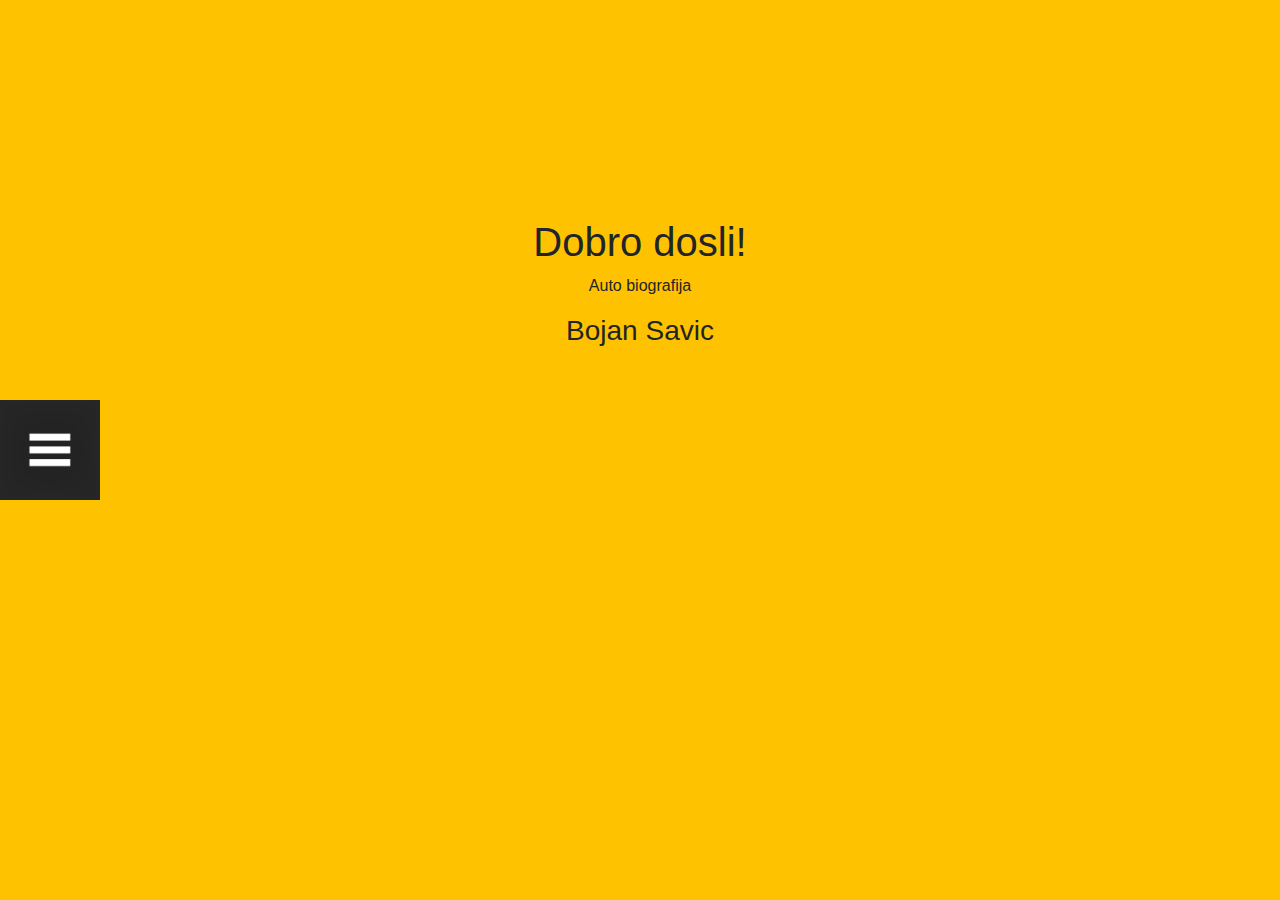
<file: index.html>
<!DOCTYPE html>
<html lang="en">
<head>
    <meta charset="UTF-8">
    <meta name="viewport" content="width=device-width, initial-scale=1.0">
    <meta http-equiv="X-UA-Compatible" content="ie=edge">

    <link rel="stylesheet" href="Pocetna.css">
    <link rel="stylesheet" href="Biblioteke/hint.css-2.6.0/hint.css">
    <link rel="stylesheet" href="https://stackpath.bootstrapcdn.com/bootstrap/4.3.1/css/bootstrap.min.css" integrity="sha384-ggOyR0iXCbMQv3Xipma34MD+dH/1fQ784/j6cY/iJTQUOhcWr7x9JvoRxT2MZw1T" crossorigin="anonymous">
    <script src="https://code.jquery.com/jquery-3.4.1.slim.js" integrity="sha256-BTlTdQO9/fascB1drekrDVkaKd9PkwBymMlHOiG+qLI=" crossorigin="anonymous"></script>
    <script src="Pocetna.js"></script>

    <title>Pocetna Strana</title>
    <link rel="icon" href="Slike/IconaTitl.png">
</head>
<body>
        <!-- Menu kartica -->
        <div id="OtvoriMenu" >
            <img src="Slike/MenuIcon.png" >
            <p class="hint--right" aria-label="Otvori menu"></p>
        </div>

        <!-- Pozdrav -->
        <div class="Pozdrav">
            <h1>Dobro dosli!</h1>
            <p>Auto biografija</p>
            <h3>Bojan Savic</h3>
        </div>

        <!-- Menu -->
        <div id="main">
            <div id="logo">
                <h2>Menu</h2>
            </div>
            <div id="menu">
                <ul>
                    <a href="O Meni/O meni.html">
                            <li onmouseover="anim('OMeni')">
                                    <div id="OMeni" class="menu">
                                        INF
                                        <div class="rotiraj">O</div>
                                    </div>
                            </li>
                    </a>

                    <a href="Vestine/Vestine.html">
                            <li onmouseover="anim('VESTINE')" >
                                    <div id="VESTINE" class="menu">
                                        VESTIN
                                        <div class="rotiraj">E</div>
                                    </div>
                            </li>
                    </a>

                    <a href="Mreze/Mreze.html">
                            <li onmouseover="anim('DRUZTEVENE')">
                                    <div id="DRUZTEVENE" class="menu">
                                        MREZ
                                        <div class="rotiraj">E</div>
                                    </div>
                            </li>
                    </a>
                </ul>

                <div id="closeMenu">
                        <img src="Slike/CloseMenu.png" alt="">
                        <p class="hint--left" aria-label="Zatvori menu"></p>
                </div>
            </div>
        </div>



<script src="https://code.jquery.com/jquery-3.2.1.min.js"></script>
<script src="https://cdnjs.cloudflare.com/ajax/libs/popper.js/1.14.7/umd/popper.min.js" integrity="sha384-UO2eT0CpHqdSJQ6hJty5KVphtPhzWj9WO1clHTMGa3JDZwrnQq4sF86dIHNDz0W1" crossorigin="anonymous"></script>
<script src="https://stackpath.bootstrapcdn.com/bootstrap/4.3.1/js/bootstrap.min.js" integrity="sha384-JjSmVgyd0p3pXB1rRibZUAYoIIy6OrQ6VrjIEaFf/nJGzIxFDsf4x0xIM+B07jRM" crossorigin="anonymous"></script>
</body>
</html>
</file>
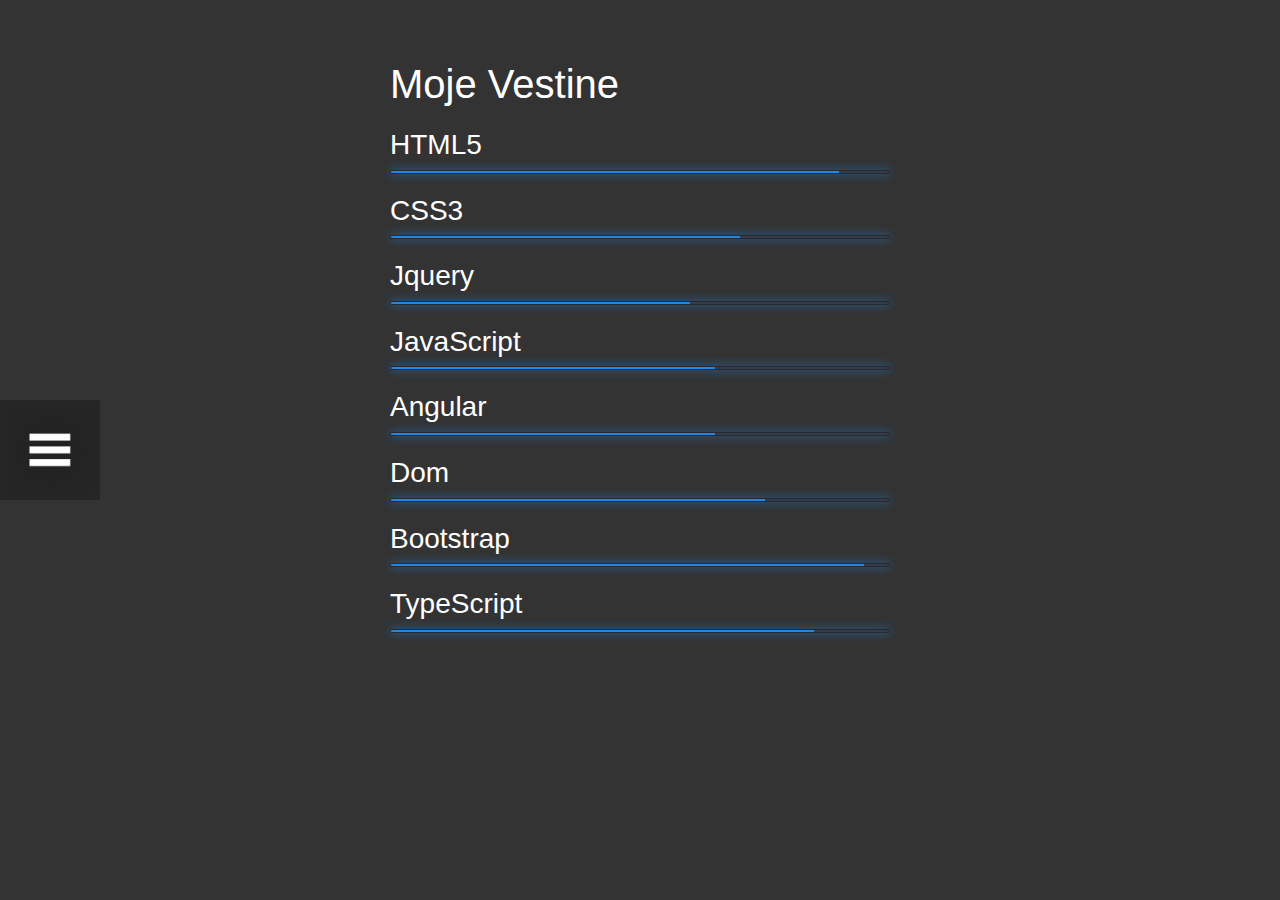
<file: Vestine/Vestine.html>
<!DOCTYPE html>
<html lang="en">
<head>
    <meta charset="UTF-8">
    <meta name="viewport" content="width=device-width, initial-scale=1.0">
    <meta http-equiv="X-UA-Compatible" content="ie=edge">
    <link rel="stylesheet" href="https://stackpath.bootstrapcdn.com/bootstrap/4.3.1/css/bootstrap.min.css" integrity="sha384-ggOyR0iXCbMQv3Xipma34MD+dH/1fQ784/j6cY/iJTQUOhcWr7x9JvoRxT2MZw1T" crossorigin="anonymous">
    <script src="https://code.jquery.com/jquery-3.4.1.slim.js" integrity="sha256-BTlTdQO9/fascB1drekrDVkaKd9PkwBymMlHOiG+qLI=" crossorigin="anonymous"></script>
    <link rel="stylesheet" href="Vestine.css">
    <script src="Vestine.js"></script>
    <title>Vestine</title>
    <link rel="icon" href="../Slike/IconaTitl.png">
</head>
<body>
    
    <!-- Menu kartica -->
    <div id="OtvoriMenu" >
            <img src="../Slike/MenuIcon.png" >
            <p class="hint--right" aria-label="Otvori menu"></p>
    </div>

    <!-- Menu -->
    <div id="main">
            <div id="logo">
                <h2>Menu</h2>
            </div>
            <div id="menu">
                <ul>
                    <a href="../index.html">
                            <li onmouseover="anim('OMeni')">
                                    <div id="OMeni" class="menu">
                                        POCETN
                                        <div class="rotiraj">A</div>
                                    </div>
                            </li>
                    </a>

                    <a href="../O Meni/O meni.html">
                            <li onmouseover="anim('VESTINE')" >
                                    <div id="VESTINE" class="menu">
                                        INF
                                        <div class="rotiraj">O</div>
                                    </div>
                            </li>
                    </a>

                    <a href="../Mreze/Mreze.html">
                            <li onmouseover="anim('DRUZTEVENE')">
                                    <div id="DRUZTEVENE" class="menu">
                                        MREZ
                                        <div class="rotiraj">E</div>
                                    </div>
                            </li>
                    </a>
                </ul>

                <div id="closeMenu">
                        <img src="../Slike/CloseMenu.png" alt="">
                        <p class="hint--left" aria-label="Zatvori menu"></p>
                </div>
            </div>
        </div>
        
        <!-- Vestine -->
        <div class="vestine">
                <h1>Moje Vestine</h1>
                <li>
                        <h3>HTML5</h3><span class="bar"><span class="html"></span></span>
                </li>

                <li>
                        <h3>CSS3</h3><span class="bar"><span class="css"></span></span>
                </li>

                <li>
                        <h3>Jquery</h3><span class="bar"><span class="jquery" ></span></span>
                </li>

                <li>
                        <h3>JavaScript</h3><span class="bar"><span class="javascript"></span></span>
                </li>

                <li>
                        <h3>Angular</h3><span class="bar"><span class="ang"></span></span>
                </li>

                <li>
                        <h3>Dom</h3><span class="bar"><span class="dom"></span></span>
                </li>

                <li>
                        <h3>Bootstrap</h3><span class="bar"><span class="boot"></span></span>
                </li>

                <li>
                        <h3>TypeScript</h3><span class="bar"><span class="ts"></span></span>
                </li>
        </div>



<script src="https://code.jquery.com/jquery-3.2.1.min.js"></script>
<script src="https://cdnjs.cloudflare.com/ajax/libs/popper.js/1.14.7/umd/popper.min.js" integrity="sha384-UO2eT0CpHqdSJQ6hJty5KVphtPhzWj9WO1clHTMGa3JDZwrnQq4sF86dIHNDz0W1" crossorigin="anonymous"></script>
<script src="https://stackpath.bootstrapcdn.com/bootstrap/4.3.1/js/bootstrap.min.js" integrity="sha384-JjSmVgyd0p3pXB1rRibZUAYoIIy6OrQ6VrjIEaFf/nJGzIxFDsf4x0xIM+B07jRM" crossorigin="anonymous"></script>
</body>
</html>
</file>
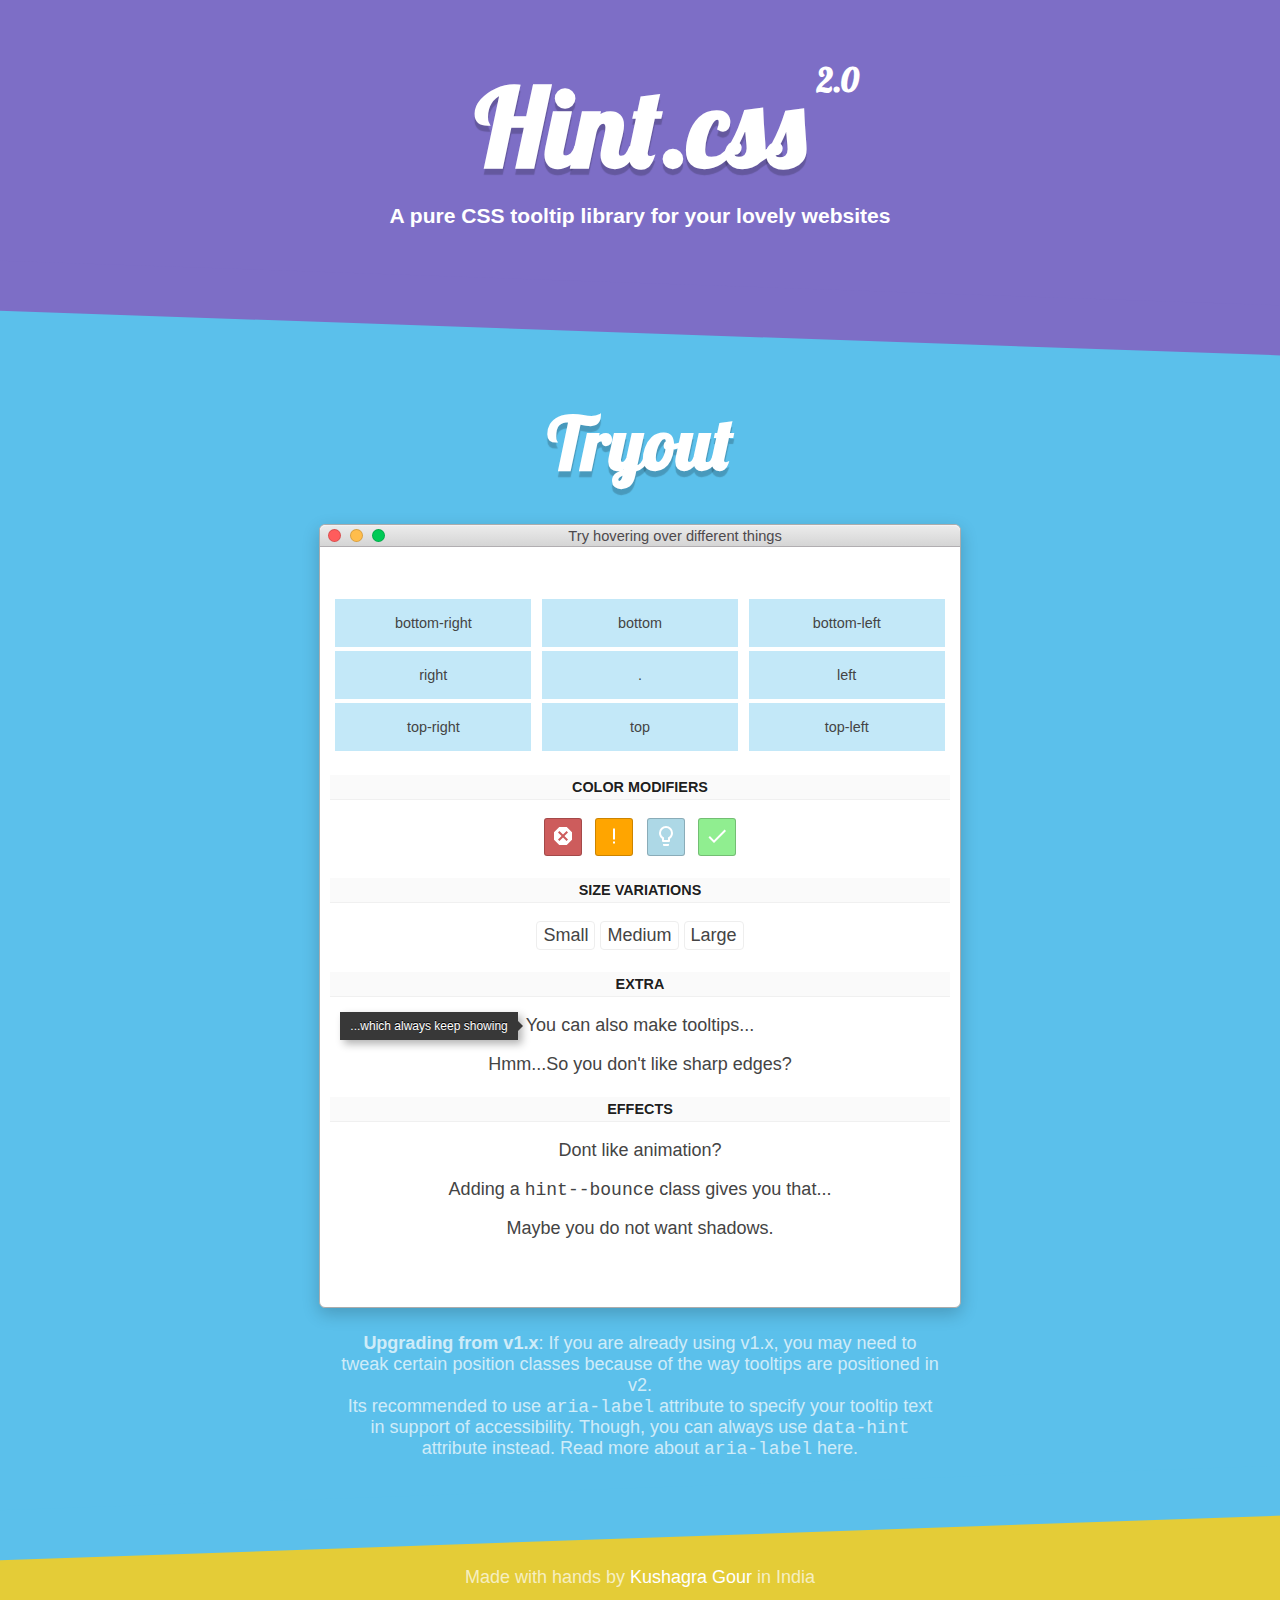
<file: Biblioteke/hint.css-2.6.0/demo.html>
<!DOCTYPE html>
<html>
	<head>
		<meta charset="utf-8">
		<meta http-equiv="X-UA-Compatible" content="IE=edge,chrome=1">
		<title>Hint.css - A tooltip library in CSS</title>
		<meta name="description" content="A CSS only tooltip library">
		<meta name="viewport" content="width=device-width">
		<link href='https://fonts.googleapis.com/css?family=Lobster' rel='stylesheet' type='text/css'>

		<link rel="image_src" href="hint.png"/>

		<style type="text/css">
			body {
				text-align: center;
				font-family: Arial;
				background: #D9623F;
				min-height: 100vh;
				font-size: 18px;
				padding: 0;
				margin: 0;
				color: white;
			}

			h1 {
				font-size: 6em;
					text-shadow: 0 6px 1px rgba(0, 0, 0, 0.2);
				font-family: 'Lobster', cursive;
			}
			h2 {
				font-size: 4em;
				margin: 0.5em 0;
					text-shadow: 0 6px 1px rgba(0, 0, 0, 0.2);
				font-family: 'Lobster', cursive;
			}
			.version {
					font-size: 0.3em;
					border-radius: 50%;
					padding: 1px 11px;
					text-shadow: none;
					top: 0px;
					position: absolute;
					right: -65px;
			}
			.section {
				padding: 3em 0;
				position: relative;
			}
			.section:after {
					content: '';
					position: absolute;
					bottom: -25px;
					background: inherit;
					left: -4px;
					height: 50px;
					right: -2px;
					z-index: 1;
					transform: rotate(2deg);
			}
			.section:last-of-type {
				padding-bottom: 2em;
			}
			.section:last-of-type:after {
				display: none;
			}
			.section--inverted:after {
					left: -4px;
					height: 50px;
					right: -2px;
					z-index: 1;
					transform: rotate(-2deg);
			}
			.hero {
				background: #5CC2F1;
				background: #81C439;
				background: #7D6EC6;
					/*text-shadow: 0 3px 7px rgba(0,0,0,0.25);*/
			}
			.section:nth-child(2) {
				background: #9993C1;
				background: #8BBA66;
				background: #5BC0EB;
				background:
			}
			.section:nth-child(3) {
				background: #D9623F;
				background: #E4CC37;
				/* #BD3769 */
				/* #E18335 */
			}
			.section:nth-child(4) {
				background: #7D6EC6;
			}
			.section:nth-child(5) {
				background: #D9623F;
				/*background: ##E18335;*/
				/* #BD3769 */
				/* #E18335 */
			}
			.section-inner {
				max-width: 600px;
				margin: 0 auto;
			}
			h1,h3{
				margin: 5px 0;
			}
			a {
				color: #1A5A7A;
				color: #fff;
				outline: none;
				text-decoration: none;
			}
			.btn {
				/*background: rgba(0,0,0,0.2);*/
				background: white;
				padding: 20px;
				display: inline-block;
				border-radius: 8px;
				text-transform: uppercase;
				transition: 0.3s ease;
			}
			.btn:hover {
				transform: scale(1.2);
			}
			.download-btn {
				color: #7D6EC6;
				margin-top: 1em;
			}
			.position-grid {
				display: flex;
				flex-wrap: wrap;
			}
			.position-grid__cell {
				flex: 1 33.33%;
				font-size: 0.8em;
			}
			.position-grid__cell a {
				display: inline-block;
				width: 90%;
				background: rgba(91, 192, 235, 0.37);
				color: white;
				margin: 2px 0;
				padding: 16px 5px;
			}
			.status-icon {
				background: indianred;
				fill: white;
				border-radius: 3px;
				padding: 5px 6px 2px;
				margin: 0 4px;
				border: 1px solid rgba(0,0,0,0.2);
			}
			.features ul {
				padding: 0;
				list-style: none;
			}
			.footer {
				color: rgba(255, 255, 255, 0.7);
			}
			.window {
				background: #fff;
				width: 50vw;
				min-width: 450px;
				margin: auto;
				border: 1px solid #acacac;
				border-radius: 6px;
				box-shadow: 0px 6px 17px rgba(0,0,0,0.2);
				cursor: default;
			}

			.titlebar {
				background: -webkit-gradient(linear, left top, left bottom, color-stop(0, #ebebeb, color-stop(1, #d5d5d5)));
				background: -webkit-linear-gradient(top, #ebebeb, #d5d5d5);
				background: -moz-linear-gradient(top, #ebebeb, #d5d5d5);
				background: -ms-linear-gradient(top, #ebebeb, #d5d5d5);
				background: -o-linear-gradient(top, #ebebeb, #d5d5d5);
				background: linear-gradient(top, #ebebeb, #d5d5d5);
				color: #4d494d;
				font-size: 11pt;
				line-height: 20px;
				text-align: center;
				width: 100%;
				height: 20px;
				border-top: 1px solid #f3f1f3;
				border-bottom: 1px solid #b1aeb1;
				border-top-left-radius: 6px;
				border-top-right-radius: 6px;
			}

			.buttons {
				padding-left: 8px;
				padding-top: 3px;
				float: left;
				line-height: 0px;
			}

			.titlebar__btn {
				font-size: 9pt;
				line-height: 11px;
				width: 11px;
				height: 11px;
				border: 1px solid rgba(0,0,0,0.15);
				border-radius: 50%;
				display: inline-block;
				margin-right: 5px;
				cursor: pointer;

			}
			.close {
				background: #ff5c5c;
			}
			.minimize {
				background: #ffbd4c;
			}
			.zoom {
				background: #00ca56;
			}
			.titlebar__btn:hover {
				border-color: rgba(0, 0, 0, 0.3);
			}
			.content {
				padding: 50px 10px;
				color: #777;
			}
			.content a {
				color: #444;
			}
			.content h3 {
				text-transform: uppercase;
				font-size: 0.8em;
				margin: 22px 0 0;
				padding: 4px 0;
				background: rgba(00,0,0,0.02);
				color: rgba(0,0,0,0.9);
				border-bottom: 1px solid rgba(0,0,0,0.04);
			}
			pre {
				color: #555;
				font-size: 1.5em;
			}
			a svg {
				fill: rgba(255, 255, 255, 0.6);
			}
			a:hover svg {
				fill: white;
			}
		</style>
		<link rel="stylesheet" href="hint.css">
	</head>
	<body>

		<div class="section  hero">

			<h1 style="display:inline-block;position:relative">Hint.css <small class="version">2.0</small> </h1>
			<h3>A pure CSS tooltip library for your lovely websites</h3>
			<br>
		</div>

		<div class="section  section--inverted">
			<h2>Tryout</h2>

				<div class="window">
					<div class="titlebar">
						<div class="buttons">
							<a class="titlebar__btn  close  hint--bottom-right" aria-label="Close"></a>
							<a class="titlebar__btn  minimize  hint--bottom-right" aria-label="Minimize"></a>
							<a class="titlebar__btn  zoom  hint--bottom-right" aria-label="Zoom"></a>
						</div>
						Try hovering over different things
					</div>
					<div class="content">
						<div class="position-grid">
							<div class="position-grid__cell"><a href="#" aria-label="bottom-right" class="hint--bottom-right">bottom-right</a></div>
							<div class="position-grid__cell"><a href="#" aria-label="bottom" class="hint--bottom">bottom</a></div>
							<div class="position-grid__cell"><a href="#" aria-label="bottom-left" class="hint--bottom-left">bottom-left</a></div>
							<div class="position-grid__cell"><a href="#" aria-label="right" class="hint--right">right</a></div>
							<div class="position-grid__cell"><a>.</a></div>
							<div class="position-grid__cell"><a href="#" aria-label="left" class="hint--left">left</a></div>
							<div class="position-grid__cell"><a href="#" aria-label="top-right" class="hint--top-right">top-right</a></div>
							<div class="position-grid__cell"><a href="#" aria-label="top" class="hint--top">top</a></div>
							<div class="position-grid__cell"><a href="#" aria-label="top-left" class="hint--top-left">top-left</a></div>
						</div>

						<h3>Color Modifiers</h3>
						<p>
							<a class="status-icon  hint--bottom-right  hint--error" style="background:indianred" aria-label="This is an error tooltip">
								<svg style="width:24px;height:24px" viewBox="0 0 24 24">
										<path fill="#ffffff" d="M8.27,3L3,8.27V15.73L8.27,21H15.73L21,15.73V8.27L15.73,3M8.41,7L12,10.59L15.59,7L17,8.41L13.41,12L17,15.59L15.59,17L12,13.41L8.41,17L7,15.59L10.59,12L7,8.41" />
								</svg>
							</a>
							<a class="status-icon  hint--bottom-right  hint--warning" style="background:orange" aria-label="This is a warning tooltip">
								<svg style="width:24px;height:24px" viewBox="0 0 24 24">
										<path fill="#ffffff" d="M11,4.5H13V15.5H11V4.5M13,17.5V19.5H11V17.5H13Z" />
								</svg>
							</a>
							<a class="status-icon  hint--bottom-left  hint--info" style="background:lightblue" aria-label="This is an info tooltip">
								<svg style="width:24px;height:24px" viewBox="0 0 24 24">
										<path fill="#ffffff" d="M12,2A7,7 0 0,1 19,9C19,11.38 17.81,13.47 16,14.74V17A1,1 0 0,1 15,18H9A1,1 0 0,1 8,17V14.74C6.19,13.47 5,11.38 5,9A7,7 0 0,1 12,2M9,21V20H15V21A1,1 0 0,1 14,22H10A1,1 0 0,1 9,21M12,4A5,5 0 0,0 7,9C7,11.05 8.23,12.81 10,13.58V16H14V13.58C15.77,12.81 17,11.05 17,9A5,5 0 0,0 12,4Z" />
								</svg>
							</a>
							<a class="status-icon  hint--bottom-right  hint--success" style="background:lightgreen" aria-label="This is success tooltip">
								<svg style="width:24px;height:24px" viewBox="0 0 24 24">
									<path fill="#ffffff" d="M21,7L9,19L3.5,13.5L4.91,12.09L9,16.17L19.59,5.59L21,7Z" />
								</svg>
							</a>
						</p>

						<h3>Size variations</h3>

						<p>
							<a class="hint--top  hint--small" style="border: 1px solid #eee;padding:3px 6px;border-radius:4px;" data-hint="You can show very very long sentences inside tooltips by using various available size variation classes.">
								Small
							</a>

							<a class="hint--top  hint--medium" style="border: 1px solid #eee;padding:3px 6px;border-radius:4px;" data-hint="You can show very very long sentences inside tooltips by using various available size variation classes.">
								Medium
							</a>

							<a class="hint--top  hint--large" style="border: 1px solid #eee;padding:3px 6px;border-radius:4px;" data-hint="You can show very very long sentences inside tooltips by using various available size variation classes.">
								Large
							</a>
						</p>


						<h3>Extra</h3>

						<p>
							<a class="hint--left  hint--always" aria-label="...which always keep showing">You can also make tooltips...</a>
						</p>

						<p>
							<a class="hint--top  hint--rounded" aria-label="We have rounded corners for you">Hmm...So you don't like sharp edges?</a>
						</p>

						<h3>Effects</h3>

						<p>
							<a class="hint--top  hint--no-animate" aria-label="Get a simple show/hide tooltip">Dont like animation?</a>
						</p>
						<p>
							<a class="hint--right  hint--bounce" aria-label="Bounce">Adding a <code>hint--bounce</code> class gives you that...</a>
						</p>
						<p>
							<a class="hint--left  hint--no-shadow" aria-label="Yes, no shadows!">Maybe you do not want shadows.</a>
						</p>
					</div>
				</div>

				<div class="section-inner" style="opacity: 0.7; margin-top: 25px">
					<strong>Upgrading from v1.x</strong>: If you are already using v1.x, you may need to tweak certain position classes because of the way tooltips are positioned in v2.
					<br>
					Its recommended to use <code>aria-label</code> attribute to specify your tooltip text in support of accessibility. Though, you can always use <code>data-hint</code> attribute instead. <a href="https://webaccessibility.withgoogle.com/unit?unit=6&lesson=10">Read more about <code>aria-label</code> here</a>.

				</div>
		</div>

		<div class="section  footer">
			Made with hands by <a aria-label="@chinchang457" class="hint--top" href="https://twitter.com/chinchang457">Kushagra Gour</a> in India
		</div>

	</body>
</html>
</file>
<file: Pocetna.css>
body{
    margin: 0px;
    padding: 0px;
    background: #ffc200 !important;
}

#main{
    height: 100vh;
    width: 100%;
    position: fixed;
    display: none;
}

#logo{
    height: 100%;
    width: 50%;
    background-color: #84a0ee;
    box-shadow: 10px 0px 30px rgba(0, 0, 0, .4);
    position: absolute;
    z-index: 999;
}
#logo h2{
    position: absolute;
    top: 50%;
    left: 50%;
    transform: translate(-50%, -50%);
    color: black;
    font-size: 50px;
}
#menu{
    height: 100%;
    width: 50%;
    background-color: #f1f1f1 ;
    position: absolute;
    left: 50%;
}
#menu ul{
    list-style: none;
    margin: 0px;
    padding: 0px;
    position: absolute;
    top: 30%;
}
#menu ul li{
    height: 100px;
    width: 350px;
    font-family: arial black;
    font-size: 30px;
    line-height:100px;
    cursor: pointer;
}
.menu{
    height: 100px;
    width: 0px;
    background-color: #ffc200 !important;
    display: flex;
    position: absolute;
    cursor: pointer;
    pointer-events: none;
    transition: all .5s;
    left: -30%;
}
.rotiraj{
    pointer-events: none;
}
#menu ul li:hover .menu{
    width: 350px;
} 
#OtvoriMenu img{
    height: 100px;
    width: 100px;
    background-color: #262626;
    position: fixed;
    top: 50%;
    left: 0%;
    transform: translateY(-50%);
    z-index: 999;
    cursor: pointer;
}
#OtvoriMenu p{
    height: 100px;
    width: 100px;
    position: fixed;
    top: 50%;
    left: 0%;
    transform: translateY(-50%);
    z-index: 999;
    cursor: pointer;
}
#closeMenu img{
    height: 100px;
    width: 100px;
    background-color: #262626;
    position: fixed;
    top: 50%;
    left: 93%;
    transform: translateY(-50%);
    z-index: 999;
    cursor: pointer;
}

#closeMenu img:hover{
    background-color: red;
    transition: .4s;
}


.Pozdrav{
    margin-top: 17%;
    text-align: center;
}
</file>
<file: Biblioteke/hint.css-2.6.0/hint.css>
/*! Hint.css - v2.6.0 - 2019-04-27
* http://kushagragour.in/lab/hint/
* Copyright (c) 2019 Kushagra Gour */

/*-------------------------------------*\
	HINT.css - A CSS tooltip library
\*-------------------------------------*/
/**
 * HINT.css is a tooltip library made in pure CSS.
 *
 * Source: https://github.com/chinchang/hint.css
 * Demo: http://kushagragour.in/lab/hint/
 *
 */
/**
 * source: hint-core.scss
 *
 * Defines the basic styling for the tooltip.
 * Each tooltip is made of 2 parts:
 * 	1) body (:after)
 * 	2) arrow (:before)
 *
 * Classes added:
 * 	1) hint
 */
[class*="hint--"] {
  position: relative;
  display: inline-block;
  /**
	 * tooltip arrow
	 */
  /**
	 * tooltip body
	 */ }
  [class*="hint--"]:before, [class*="hint--"]:after {
    position: absolute;
    -webkit-transform: translate3d(0, 0, 0);
    -moz-transform: translate3d(0, 0, 0);
    transform: translate3d(0, 0, 0);
    visibility: hidden;
    opacity: 0;
    z-index: 1000000;
    pointer-events: none;
    -webkit-transition: 0.3s ease;
    -moz-transition: 0.3s ease;
    transition: 0.3s ease;
    -webkit-transition-delay: 0ms;
    -moz-transition-delay: 0ms;
    transition-delay: 0ms; }
  [class*="hint--"]:hover:before, [class*="hint--"]:hover:after {
    visibility: visible;
    opacity: 1; }
  [class*="hint--"]:hover:before, [class*="hint--"]:hover:after {
    -webkit-transition-delay: 100ms;
    -moz-transition-delay: 100ms;
    transition-delay: 100ms; }
  [class*="hint--"]:before {
    content: '';
    position: absolute;
    background: transparent;
    border: 6px solid transparent;
    z-index: 1000001; }
  [class*="hint--"]:after {
    background: #383838;
    color: white;
    padding: 8px 10px;
    font-size: 12px;
    font-family: "Helvetica Neue", Helvetica, Arial, sans-serif;
    line-height: 12px;
    white-space: nowrap; }
  [class*="hint--"][aria-label]:after {
    content: attr(aria-label); }
  [class*="hint--"][data-hint]:after {
    content: attr(data-hint); }

[aria-label='']:before, [aria-label='']:after,
[data-hint='']:before,
[data-hint='']:after {
  display: none !important; }

/**
 * source: hint-position.scss
 *
 * Defines the positoning logic for the tooltips.
 *
 * Classes added:
 * 	1) hint--top
 * 	2) hint--bottom
 * 	3) hint--left
 * 	4) hint--right
 */
/**
 * set default color for tooltip arrows
 */
.hint--top-left:before {
  border-top-color: #383838; }

.hint--top-right:before {
  border-top-color: #383838; }

.hint--top:before {
  border-top-color: #383838; }

.hint--bottom-left:before {
  border-bottom-color: #383838; }

.hint--bottom-right:before {
  border-bottom-color: #383838; }

.hint--bottom:before {
  border-bottom-color: #383838; }

.hint--left:before {
  border-left-color: #383838; }

.hint--right:before {
  border-right-color: #383838; }

/**
 * top tooltip
 */
.hint--top:before {
  margin-bottom: -11px; }

.hint--top:before, .hint--top:after {
  bottom: 100%;
  left: 50%; }

.hint--top:before {
  left: calc(50% - 6px); }

.hint--top:after {
  -webkit-transform: translateX(-50%);
  -moz-transform: translateX(-50%);
  transform: translateX(-50%); }

.hint--top:hover:before {
  -webkit-transform: translateY(-8px);
  -moz-transform: translateY(-8px);
  transform: translateY(-8px); }

.hint--top:hover:after {
  -webkit-transform: translateX(-50%) translateY(-8px);
  -moz-transform: translateX(-50%) translateY(-8px);
  transform: translateX(-50%) translateY(-8px); }

/**
 * bottom tooltip
 */
.hint--bottom:before {
  margin-top: -11px; }

.hint--bottom:before, .hint--bottom:after {
  top: 100%;
  left: 50%; }

.hint--bottom:before {
  left: calc(50% - 6px); }

.hint--bottom:after {
  -webkit-transform: translateX(-50%);
  -moz-transform: translateX(-50%);
  transform: translateX(-50%); }

.hint--bottom:hover:before {
  -webkit-transform: translateY(8px);
  -moz-transform: translateY(8px);
  transform: translateY(8px); }

.hint--bottom:hover:after {
  -webkit-transform: translateX(-50%) translateY(8px);
  -moz-transform: translateX(-50%) translateY(8px);
  transform: translateX(-50%) translateY(8px); }

/**
 * right tooltip
 */
.hint--right:before {
  margin-left: -11px;
  margin-bottom: -6px; }

.hint--right:after {
  margin-bottom: -14px; }

.hint--right:before, .hint--right:after {
  left: 100%;
  bottom: 50%; }

.hint--right:hover:before {
  -webkit-transform: translateX(8px);
  -moz-transform: translateX(8px);
  transform: translateX(8px); }

.hint--right:hover:after {
  -webkit-transform: translateX(8px);
  -moz-transform: translateX(8px);
  transform: translateX(8px); }

/**
 * left tooltip
 */
.hint--left:before {
  margin-right: -11px;
  margin-bottom: -6px; }

.hint--left:after {
  margin-bottom: -14px; }

.hint--left:before, .hint--left:after {
  right: 100%;
  bottom: 50%; }

.hint--left:hover:before {
  -webkit-transform: translateX(-8px);
  -moz-transform: translateX(-8px);
  transform: translateX(-8px); }

.hint--left:hover:after {
  -webkit-transform: translateX(-8px);
  -moz-transform: translateX(-8px);
  transform: translateX(-8px); }

/**
 * top-left tooltip
 */
.hint--top-left:before {
  margin-bottom: -11px; }

.hint--top-left:before, .hint--top-left:after {
  bottom: 100%;
  left: 50%; }

.hint--top-left:before {
  left: calc(50% - 6px); }

.hint--top-left:after {
  -webkit-transform: translateX(-100%);
  -moz-transform: translateX(-100%);
  transform: translateX(-100%); }

.hint--top-left:after {
  margin-left: 12px; }

.hint--top-left:hover:before {
  -webkit-transform: translateY(-8px);
  -moz-transform: translateY(-8px);
  transform: translateY(-8px); }

.hint--top-left:hover:after {
  -webkit-transform: translateX(-100%) translateY(-8px);
  -moz-transform: translateX(-100%) translateY(-8px);
  transform: translateX(-100%) translateY(-8px); }

/**
 * top-right tooltip
 */
.hint--top-right:before {
  margin-bottom: -11px; }

.hint--top-right:before, .hint--top-right:after {
  bottom: 100%;
  left: 50%; }

.hint--top-right:before {
  left: calc(50% - 6px); }

.hint--top-right:after {
  -webkit-transform: translateX(0);
  -moz-transform: translateX(0);
  transform: translateX(0); }

.hint--top-right:after {
  margin-left: -12px; }

.hint--top-right:hover:before {
  -webkit-transform: translateY(-8px);
  -moz-transform: translateY(-8px);
  transform: translateY(-8px); }

.hint--top-right:hover:after {
  -webkit-transform: translateY(-8px);
  -moz-transform: translateY(-8px);
  transform: translateY(-8px); }

/**
 * bottom-left tooltip
 */
.hint--bottom-left:before {
  margin-top: -11px; }

.hint--bottom-left:before, .hint--bottom-left:after {
  top: 100%;
  left: 50%; }

.hint--bottom-left:before {
  left: calc(50% - 6px); }

.hint--bottom-left:after {
  -webkit-transform: translateX(-100%);
  -moz-transform: translateX(-100%);
  transform: translateX(-100%); }

.hint--bottom-left:after {
  margin-left: 12px; }

.hint--bottom-left:hover:before {
  -webkit-transform: translateY(8px);
  -moz-transform: translateY(8px);
  transform: translateY(8px); }

.hint--bottom-left:hover:after {
  -webkit-transform: translateX(-100%) translateY(8px);
  -moz-transform: translateX(-100%) translateY(8px);
  transform: translateX(-100%) translateY(8px); }

/**
 * bottom-right tooltip
 */
.hint--bottom-right:before {
  margin-top: -11px; }

.hint--bottom-right:before, .hint--bottom-right:after {
  top: 100%;
  left: 50%; }

.hint--bottom-right:before {
  left: calc(50% - 6px); }

.hint--bottom-right:after {
  -webkit-transform: translateX(0);
  -moz-transform: translateX(0);
  transform: translateX(0); }

.hint--bottom-right:after {
  margin-left: -12px; }

.hint--bottom-right:hover:before {
  -webkit-transform: translateY(8px);
  -moz-transform: translateY(8px);
  transform: translateY(8px); }

.hint--bottom-right:hover:after {
  -webkit-transform: translateY(8px);
  -moz-transform: translateY(8px);
  transform: translateY(8px); }

/**
 * source: hint-sizes.scss
 *
 * Defines width restricted tooltips that can span
 * across multiple lines.
 *
 * Classes added:
 * 	1) hint--small
 * 	2) hint--medium
 * 	3) hint--large
 *
 */
.hint--small:after,
.hint--medium:after,
.hint--large:after {
  white-space: normal;
  line-height: 1.4em;
  word-wrap: break-word; }

.hint--small:after {
  width: 80px; }

.hint--medium:after {
  width: 150px; }

.hint--large:after {
  width: 300px; }

/**
 * source: hint-theme.scss
 *
 * Defines basic theme for tooltips.
 *
 */
[class*="hint--"] {
  /**
	 * tooltip body
	 */ }
  [class*="hint--"]:after {
    text-shadow: 0 -1px 0px black;
    box-shadow: 4px 4px 8px rgba(0, 0, 0, 0.3); }

/**
 * source: hint-color-types.scss
 *
 * Contains tooltips of various types based on color differences.
 *
 * Classes added:
 * 	1) hint--error
 * 	2) hint--warning
 * 	3) hint--info
 * 	4) hint--success
 *
 */
/**
 * Error
 */
.hint--error:after {
  background-color: #b34e4d;
  text-shadow: 0 -1px 0px #592726; }

.hint--error.hint--top-left:before {
  border-top-color: #b34e4d; }

.hint--error.hint--top-right:before {
  border-top-color: #b34e4d; }

.hint--error.hint--top:before {
  border-top-color: #b34e4d; }

.hint--error.hint--bottom-left:before {
  border-bottom-color: #b34e4d; }

.hint--error.hint--bottom-right:before {
  border-bottom-color: #b34e4d; }

.hint--error.hint--bottom:before {
  border-bottom-color: #b34e4d; }

.hint--error.hint--left:before {
  border-left-color: #b34e4d; }

.hint--error.hint--right:before {
  border-right-color: #b34e4d; }

/**
 * Warning
 */
.hint--warning:after {
  background-color: #c09854;
  text-shadow: 0 -1px 0px #6c5328; }

.hint--warning.hint--top-left:before {
  border-top-color: #c09854; }

.hint--warning.hint--top-right:before {
  border-top-color: #c09854; }

.hint--warning.hint--top:before {
  border-top-color: #c09854; }

.hint--warning.hint--bottom-left:before {
  border-bottom-color: #c09854; }

.hint--warning.hint--bottom-right:before {
  border-bottom-color: #c09854; }

.hint--warning.hint--bottom:before {
  border-bottom-color: #c09854; }

.hint--warning.hint--left:before {
  border-left-color: #c09854; }

.hint--warning.hint--right:before {
  border-right-color: #c09854; }

/**
 * Info
 */
.hint--info:after {
  background-color: #3986ac;
  text-shadow: 0 -1px 0px #1a3c4d; }

.hint--info.hint--top-left:before {
  border-top-color: #3986ac; }

.hint--info.hint--top-right:before {
  border-top-color: #3986ac; }

.hint--info.hint--top:before {
  border-top-color: #3986ac; }

.hint--info.hint--bottom-left:before {
  border-bottom-color: #3986ac; }

.hint--info.hint--bottom-right:before {
  border-bottom-color: #3986ac; }

.hint--info.hint--bottom:before {
  border-bottom-color: #3986ac; }

.hint--info.hint--left:before {
  border-left-color: #3986ac; }

.hint--info.hint--right:before {
  border-right-color: #3986ac; }

/**
 * Success
 */
.hint--success:after {
  background-color: #458746;
  text-shadow: 0 -1px 0px #1a321a; }

.hint--success.hint--top-left:before {
  border-top-color: #458746; }

.hint--success.hint--top-right:before {
  border-top-color: #458746; }

.hint--success.hint--top:before {
  border-top-color: #458746; }

.hint--success.hint--bottom-left:before {
  border-bottom-color: #458746; }

.hint--success.hint--bottom-right:before {
  border-bottom-color: #458746; }

.hint--success.hint--bottom:before {
  border-bottom-color: #458746; }

.hint--success.hint--left:before {
  border-left-color: #458746; }

.hint--success.hint--right:before {
  border-right-color: #458746; }

/**
 * source: hint-always.scss
 *
 * Defines a persisted tooltip which shows always.
 *
 * Classes added:
 * 	1) hint--always
 *
 */
.hint--always:after, .hint--always:before {
  opacity: 1;
  visibility: visible; }

.hint--always.hint--top:before {
  -webkit-transform: translateY(-8px);
  -moz-transform: translateY(-8px);
  transform: translateY(-8px); }

.hint--always.hint--top:after {
  -webkit-transform: translateX(-50%) translateY(-8px);
  -moz-transform: translateX(-50%) translateY(-8px);
  transform: translateX(-50%) translateY(-8px); }

.hint--always.hint--top-left:before {
  -webkit-transform: translateY(-8px);
  -moz-transform: translateY(-8px);
  transform: translateY(-8px); }

.hint--always.hint--top-left:after {
  -webkit-transform: translateX(-100%) translateY(-8px);
  -moz-transform: translateX(-100%) translateY(-8px);
  transform: translateX(-100%) translateY(-8px); }

.hint--always.hint--top-right:before {
  -webkit-transform: translateY(-8px);
  -moz-transform: translateY(-8px);
  transform: translateY(-8px); }

.hint--always.hint--top-right:after {
  -webkit-transform: translateY(-8px);
  -moz-transform: translateY(-8px);
  transform: translateY(-8px); }

.hint--always.hint--bottom:before {
  -webkit-transform: translateY(8px);
  -moz-transform: translateY(8px);
  transform: translateY(8px); }

.hint--always.hint--bottom:after {
  -webkit-transform: translateX(-50%) translateY(8px);
  -moz-transform: translateX(-50%) translateY(8px);
  transform: translateX(-50%) translateY(8px); }

.hint--always.hint--bottom-left:before {
  -webkit-transform: translateY(8px);
  -moz-transform: translateY(8px);
  transform: translateY(8px); }

.hint--always.hint--bottom-left:after {
  -webkit-transform: translateX(-100%) translateY(8px);
  -moz-transform: translateX(-100%) translateY(8px);
  transform: translateX(-100%) translateY(8px); }

.hint--always.hint--bottom-right:before {
  -webkit-transform: translateY(8px);
  -moz-transform: translateY(8px);
  transform: translateY(8px); }

.hint--always.hint--bottom-right:after {
  -webkit-transform: translateY(8px);
  -moz-transform: translateY(8px);
  transform: translateY(8px); }

.hint--always.hint--left:before {
  -webkit-transform: translateX(-8px);
  -moz-transform: translateX(-8px);
  transform: translateX(-8px); }

.hint--always.hint--left:after {
  -webkit-transform: translateX(-8px);
  -moz-transform: translateX(-8px);
  transform: translateX(-8px); }

.hint--always.hint--right:before {
  -webkit-transform: translateX(8px);
  -moz-transform: translateX(8px);
  transform: translateX(8px); }

.hint--always.hint--right:after {
  -webkit-transform: translateX(8px);
  -moz-transform: translateX(8px);
  transform: translateX(8px); }

/**
 * source: hint-rounded.scss
 *
 * Defines rounded corner tooltips.
 *
 * Classes added:
 * 	1) hint--rounded
 *
 */
.hint--rounded:after {
  border-radius: 4px; }

/**
 * source: hint-effects.scss
 *
 * Defines various transition effects for the tooltips.
 *
 * Classes added:
 * 	1) hint--no-animate
 * 	2) hint--bounce
 *
 */
.hint--no-animate:before, .hint--no-animate:after {
  -webkit-transition-duration: 0ms;
  -moz-transition-duration: 0ms;
  transition-duration: 0ms; }

.hint--bounce:before, .hint--bounce:after {
  -webkit-transition: opacity 0.3s ease, visibility 0.3s ease, -webkit-transform 0.3s cubic-bezier(0.71, 1.7, 0.77, 1.24);
  -moz-transition: opacity 0.3s ease, visibility 0.3s ease, -moz-transform 0.3s cubic-bezier(0.71, 1.7, 0.77, 1.24);
  transition: opacity 0.3s ease, visibility 0.3s ease, transform 0.3s cubic-bezier(0.71, 1.7, 0.77, 1.24); }

.hint--no-shadow:before, .hint--no-shadow:after {
  text-shadow: initial;
  box-shadow: initial; }
</file>
<file: Vestine/Vestine.css>
*{
    font-family: sans-serif;
    list-style: none;
    padding: 0;
}
.Pesma{
    z-index: -2;
    display: none;
}

body{
    background: #333;
}

.vestine{
    width: 500px;
    margin: 60px auto;
    color: white;
}
.vestine li{
    margin: 20px 0;
}
.bar{
    background: #353b48;
    display: block;
    height: 4px;
    border: 1px solid rgba(0, 0, 0, .3);
    border-radius:3px ;
    overflow: hidden;
    box-shadow: 0 0 10px #2187e7b3;
}
.bar span{
    height: 2px;
    float: left;
    background: #2187e7;
}
.html{
    width: 90%;
    animation: html 3s;
}

.css{
    width: 70%;
    animation: css 3s;
}

.jquery{
    width: 60%;
    animation: jq 3s;
}

.javascript{
    width: 65%;
    animation: js 3s;
}

.ang{
    width: 65%;
    animation: jq 3s;
}
.dom{
    width: 75%;
    animation: dom 3s;
}
.boot{
    width: 95%;
    animation: boot 3s;
}
.ts{
    width: 85%;
    animation: ts 3s;
}

@keyframes html{
    0%{
        width: 0%;
    }
    100%{
        width: 90%;
    }
}

@keyframes css{
    0%{
        width: 0%;
    }
    100%{
        width: 70%;
    }
}

@keyframes jq{
    0%{
        width: 0%;
    }
    100%{
        width: 60%;
    }
}

@keyframes js{
    0%{
        width: 0%;
    }
    100%{
        width: 65%;
    }
}

@keyframes boot{
    0%{
        width: 0%;
    }
    100%{
        width: 95%;
    }
}

@keyframes dom{
    0%{
        width: 0%;
    }
    100%{
        width: 75%;
    }
}

@keyframes ts{
    0%{
        width: 0%;
    }
    100%{
        width: 85%;
    }
}



























/* Menu */
#main{
    height: 100vh;
    width: 100%;
    display: none;
}

#logo{
    height: 100%;
    width: 50%;
    background-color: #84a0ee;
    box-shadow: 10px 0px 30px rgba(0, 0, 0, .4);
    position: fixed;
    z-index: 999;
}
#logo h2{
    position: absolute;
    top: 50%;
    left: 50%;
    transform: translate(-50%, -50%);
    color: black;
    font-size: 50px;
}
#menu{
    z-index: 999;
    height: 100%;
    width: 50%;
    background-color: #f1f1f1 ;
    position: fixed;
    left: 50%;
}
#menu ul{
    list-style: none;
    margin: 0px;
    padding: 0px;
    position: absolute;
    top: 30%;
}
#menu ul li{
    height: 100px;
    width: 350px;
    font-family: arial black;
    font-size: 30px;
    line-height:100px;
    cursor: pointer;
}
.menu{
    height: 100px;
    width: 0px;
    background-color: #ffc200 !important;
    display: flex;
    position: absolute;
    cursor: pointer;
    pointer-events: none;
    transition: all .5s;
    left: -30%;
}
.rotiraj{
    pointer-events: none;
}
#menu ul li:hover .menu{
    width: 350px;
} 
#OtvoriMenu img{
    height: 100px;
    width: 100px;
    background-color: #262626;
    position: fixed;
    top: 50%;
    left: 0%;
    transform: translateY(-50%);
    z-index: 999;
    cursor: pointer;
}
#OtvoriMenu p{
    height: 100px;
    width: 100px;
    position: fixed;
    top: 50%;
    left: 0%;
    transform: translateY(-50%);
    z-index: 999;
    cursor: pointer;
}
#closeMenu img{
    height: 100px;
    width: 100px;
    background-color: #262626;
    position: fixed;
    top: 50%;
    left: 93%;
    transform: translateY(-50%);
    z-index: 999;
    cursor: pointer;
}

#closeMenu img:hover{
    background-color: red;
    transition: .4s;
}

embed{
    position: fixed;
    z-index: -1500; 
}
</file>
